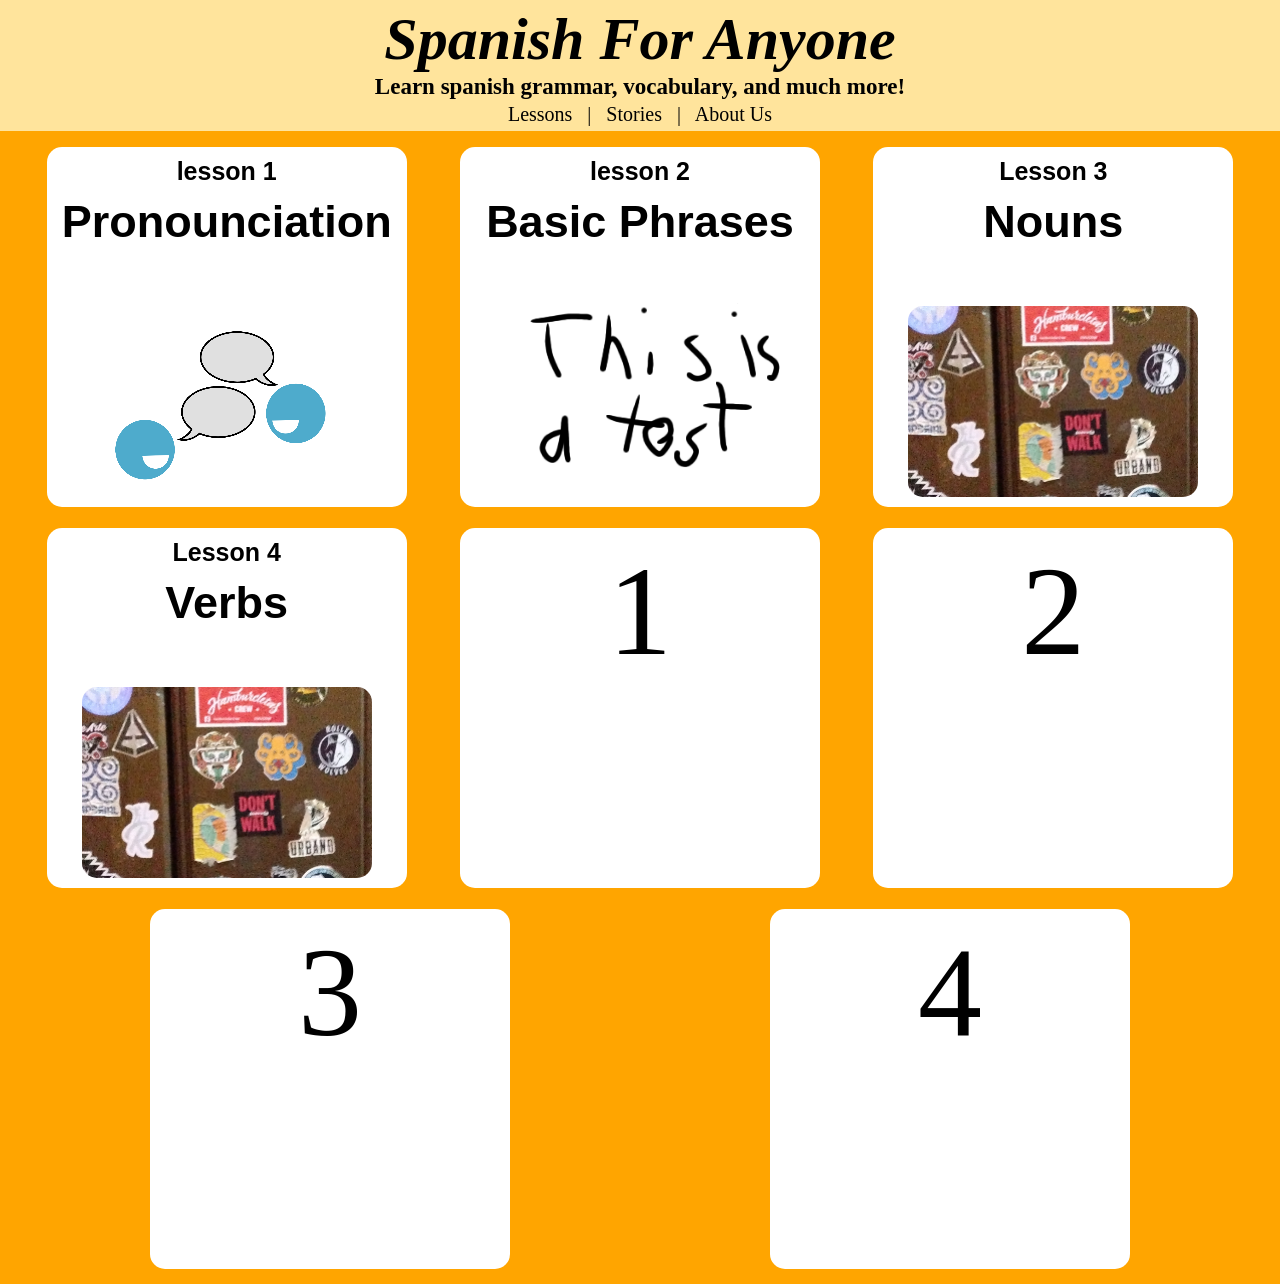
<file: SpanishForAnyone/index.html>
<!DOCTYPE html>

<meta name="viewport" content="width=device-width, initial-scale=1">

<html lang="en">

<head>
    <title>Bro Code</title>
    <link rel="stylesheet" href="Flexbox.css">
<body>
  
  <h1>Spanish For Anyone</h1>
  <h4>Learn spanish grammar, vocabulary, and much more!</h4>
  <p>Lessons &nbsp;&nbsp;| &nbsp;&nbsp;Stories &nbsp;&nbsp;| &nbsp;&nbsp;About Us</p>

    <div class="container">
      
      <!-- Pronounciation tab -->
      <a href="pronounciation.html">
        <div class="box" id="box1">

          <div class="header">
        <h2>lesson 1</h2>
        </div>
        
        <h3>Pronounciation</h3>

          <div class="image">
        <img src="talk.png" class="photo">
      </div>
      </div>
      </a>
        
        <!-- Basic Phrases -->
        <a href="pronounciation.html">
        <div class="box" id="box2">
          <div class="header">
        <h2>lesson 2</h2>
        </div>
        
        <h3>Basic Phrases</h3>

          <div class="image">
        <img src="Untitled3_20250601141752.png" class="photo">
      </div>
        </div>
        </a>
        
        <!-- Nouns -->
        <a href="nouns.html">
        <div class="box" id="box3">
          <div class="header">
        <h2>Lesson 3</h2>
        </div>
        
        <h3>Nouns</h3>

          <div class="image">
        <img src="stickerscropped.jpg" class="photo">
      </div>
        </div>
        </a>
        
        <!-- Verbs -->
        <a href="verbs(presentTense).html">
        <div class="box" id="box4">
          <div class="header">
        <h2>Lesson 4</h2>
        </div>
        
        <h3>Verbs</h3>

          <div class="image">
        <img src="stickerscropped.jpg" class="photo">
      </div>
        </div>
        </a>
        
        <div class="box" id="box1">1</div>
        <div class="box" id="box2">2</div>
        <div class="box" id="box3">3</div>
        <div class="box" id="box4">4</div>
    </div>
    
</body>
</html>
</file>
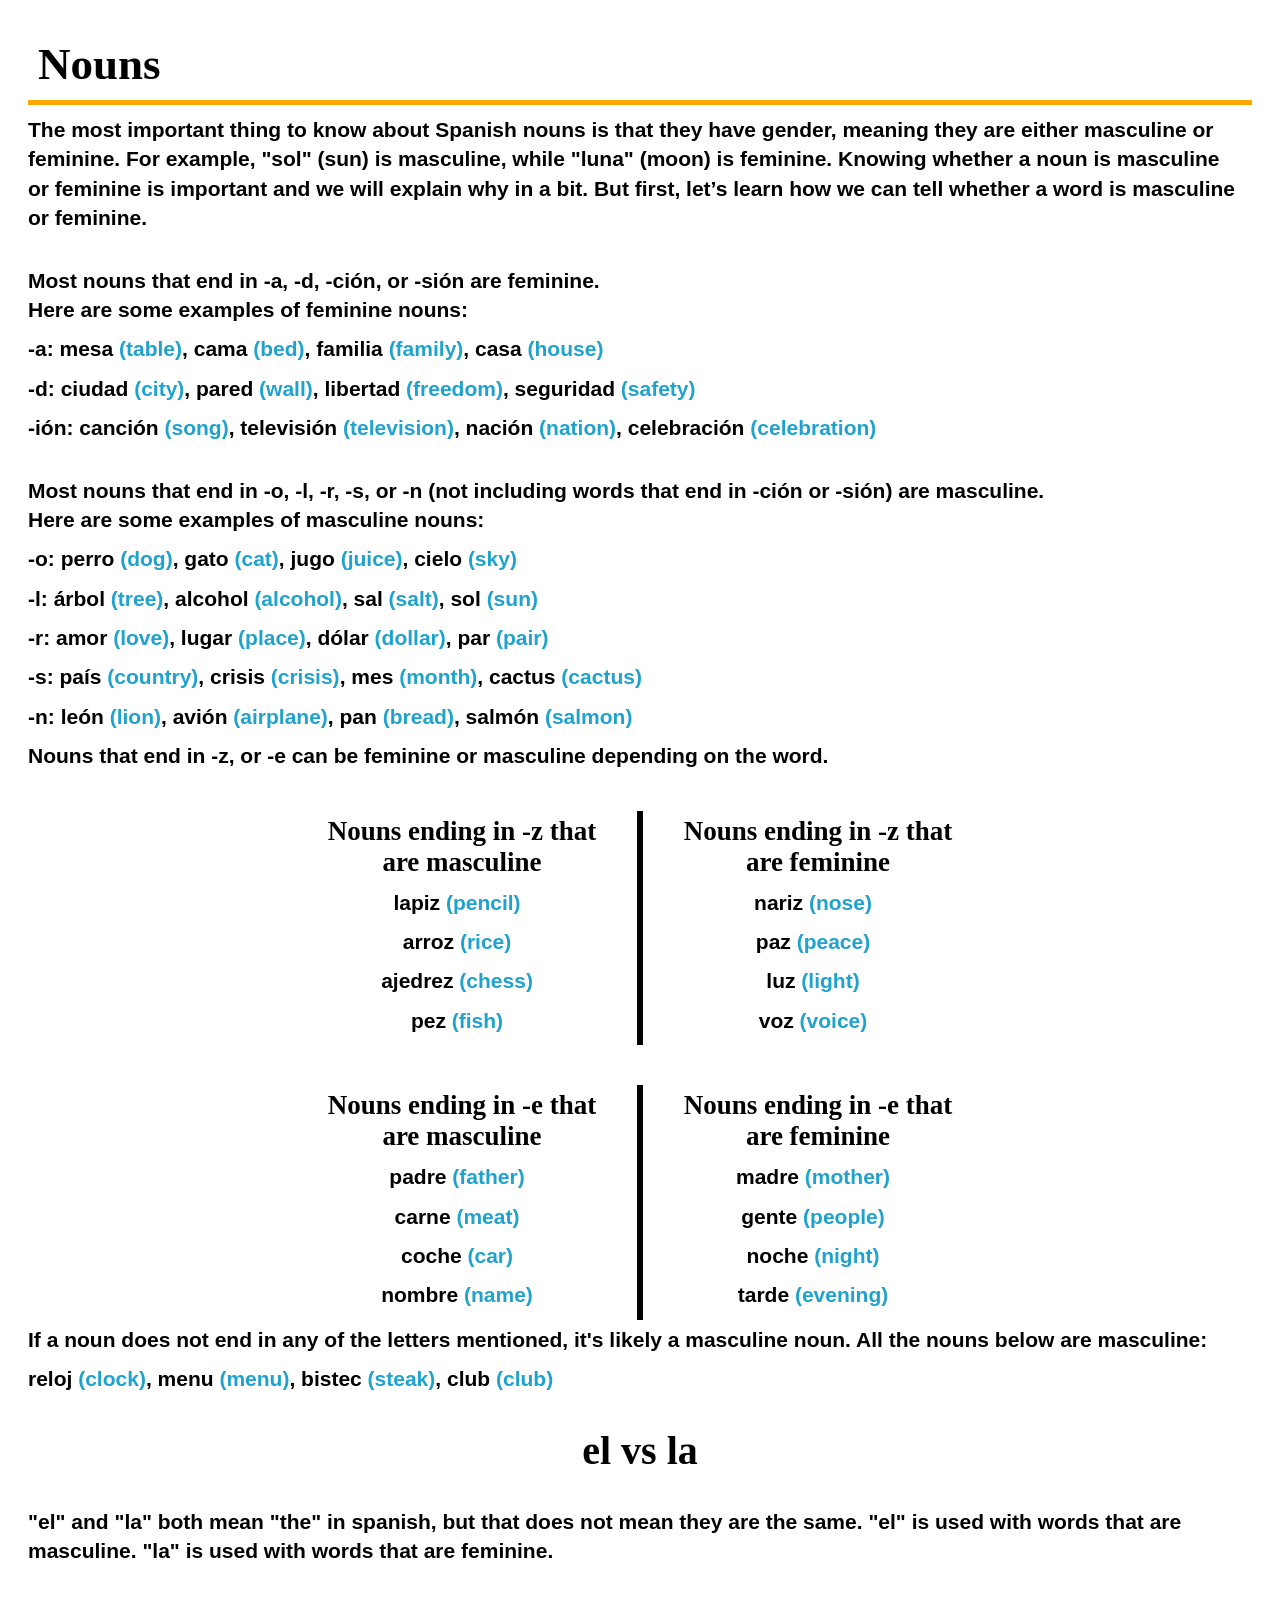
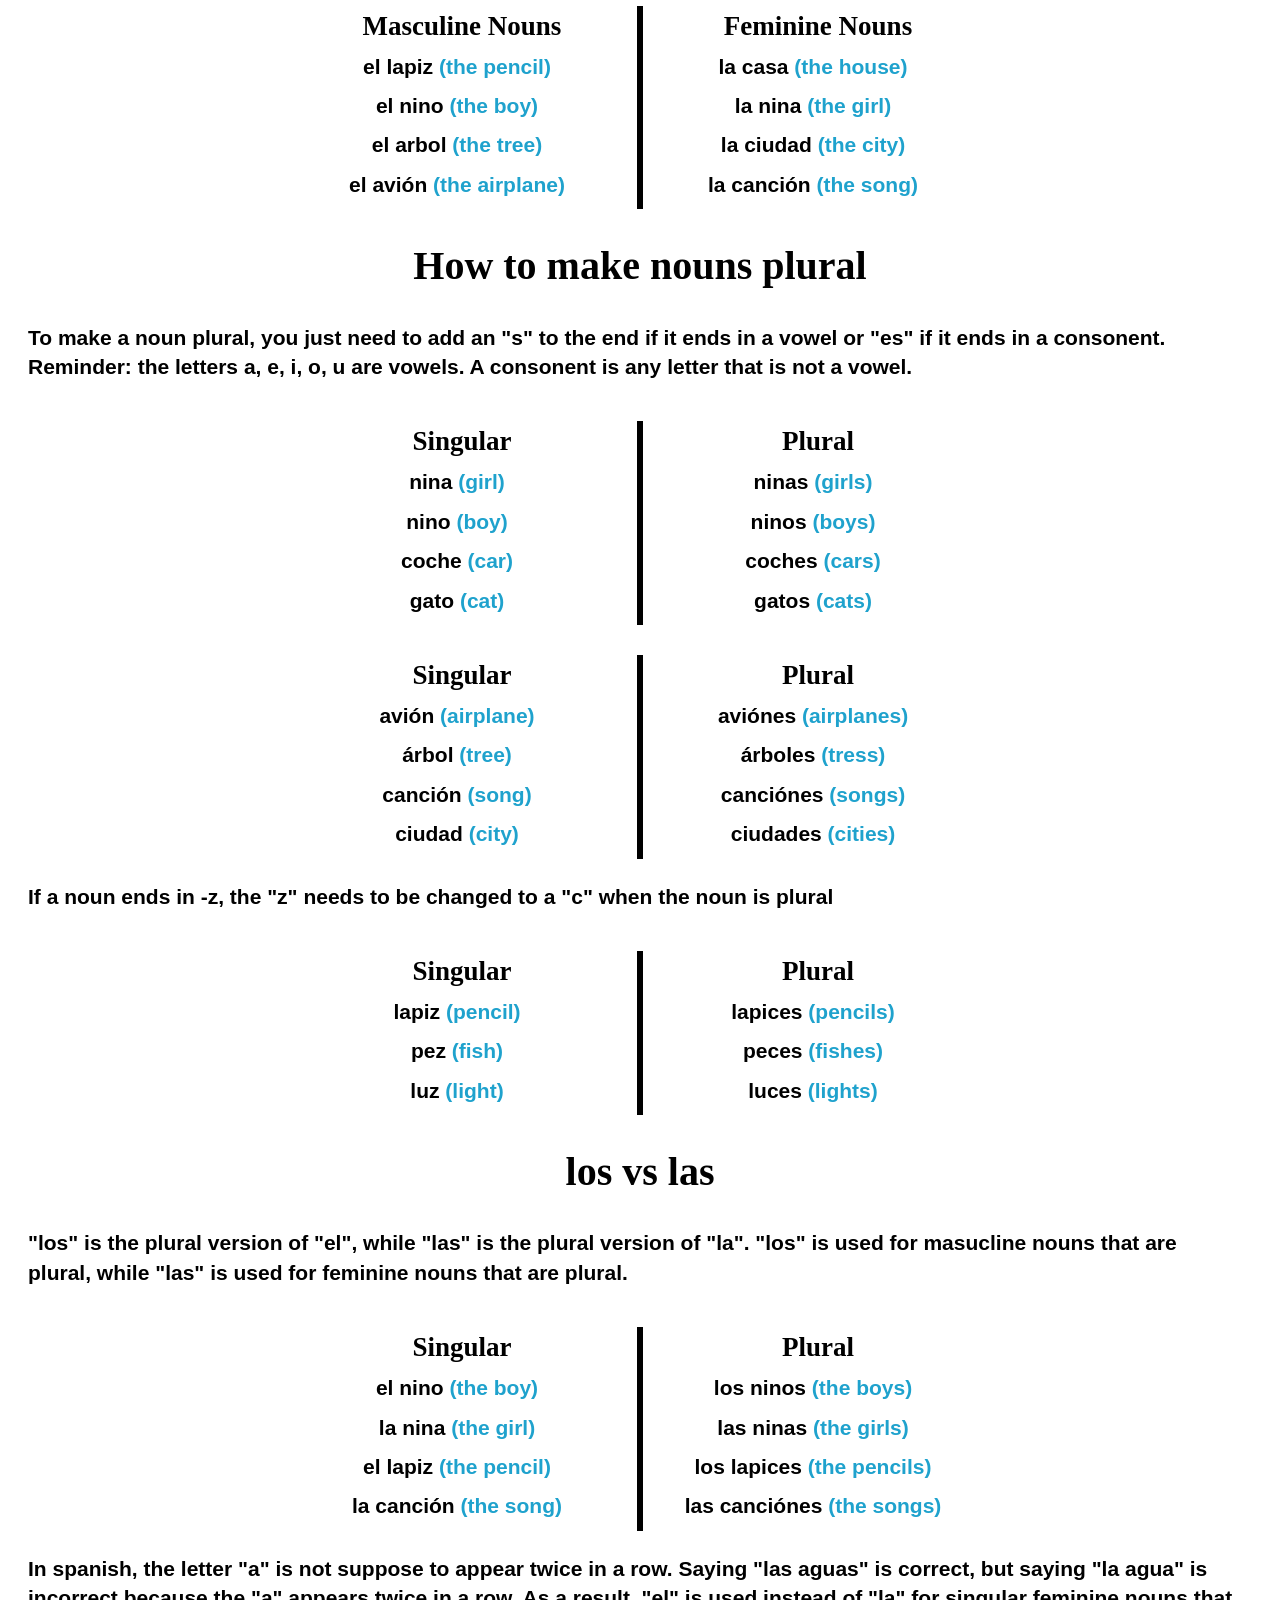
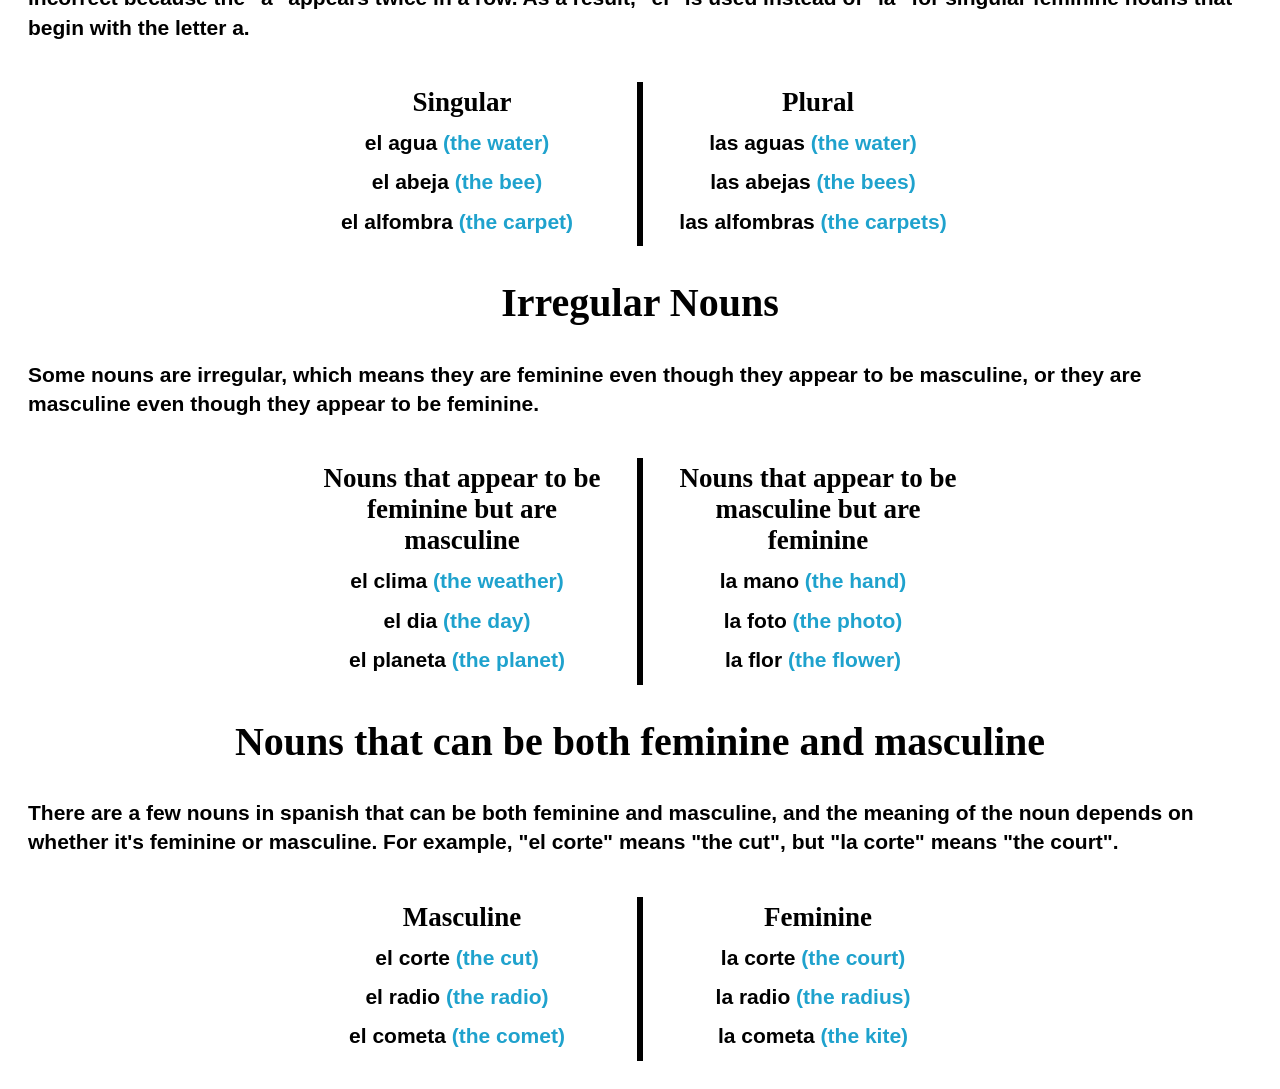
<file: SpanishForAnyone/nouns.html>
<!DOCTYPE html>

<meta name="viewport" content="width=device-width, initial-scale=1">


<html>
  
 <head>
  <title>Learn Spanish</title>
  <link href="lessons.css" type="text/css" rel="stylesheet" />
 </head>

<body>
<h1> Nouns </h1>
<hr>
<h3>The most important thing to know about Spanish nouns is that they have gender, meaning they are either masculine or feminine. For example, "sol" (sun) is masculine, while "luna" (moon) is feminine. Knowing whether a noun is masculine or feminine is important and we will explain why in a bit. But first, let’s learn how we can tell whether a word is masculine or feminine.</h3>

  <br>
  <h3>Most nouns that end in -a, -d, -ción, or -sión are feminine.<br>Here are some examples of feminine nouns:</h3>
  
  <h3>-a: mesa <span class="english">(table)</span>, cama <span class="english">(bed)</span>, familia <span class="english">(family)</span>, casa <span class="english">(house)</span></h3>
  <h3>-d: ciudad <span class="english">(city)</span>, pared <span class="english">(wall)</span>, libertad <span class="english">(freedom)</span>, seguridad <span class="english">(safety)</span></h3>
  <h3>-ión: canción <span class="english">(song)</span>, televisión <span class="english">(television)</span>, nación <span class="english">(nation)</span>, celebración <span class="english">(celebration)</span></h3>

  <br>
  <h3>Most nouns that end in -o, -l, -r, -s, or -n (not including words that end in -ción or -sión) are masculine.<br>Here are some examples of masculine nouns:</h3>
  
  <h3>-o: perro <span class="english">(dog)</span>, gato <span class="english">(cat)</span>, jugo <span class="english">(juice)</span>, cielo <span class="english">(sky)</span></h3>
  <h3>-l: árbol <span class="english">(tree)</span>, alcohol <span class="english">(alcohol)</span>, sal <span class="english">(salt)</span>, sol <span class="english">(sun)</span></h3>
  <h3>-r: amor <span class="english">(love)</span>, lugar <span class="english">(place)</span>, dólar <span class="english">(dollar)</span>, par <span class="english">(pair)</span></h3>
  <h3>-s: país <span class="english">(country)</span>, crisis <span class="english">(crisis)</span>, mes <span class="english">(month)</span>, cactus <span class="english">(cactus)</span></h3>
  <h3>-n: león <span class="english">(lion)</span>, avión <span class="english">(airplane)</span>, pan <span class="english">(bread)</span>, salmón <span class="english">(salmon)</span></h3>

  <h3>Nouns that end in -z, or -e can be feminine or masculine depending on the word.</h3>
  
  <div class="twoContainer">
    <div class="twoSub left"><h5>Nouns ending in -z that are masculine</h5><h3>lapiz <span class="english">(pencil)</span></h3><h3>arroz <span class="english">(rice)</span></h3><h3>ajedrez <span class="english">(chess)</span></h3><h3>pez <span class="english">(fish)</span></h3></div>
    <div class="twoSub right"><h5>Nouns ending in -z that are feminine</h5><h3>nariz <span class="english">(nose)</span></h3><h3>paz <span class="english">(peace)</span></h3><h3>luz <span class="english">(light)</span></h3><h3>voz <span class="english">(voice)</span></h3></div>
  </div>

  <h3></h3>

  <div class="twoContainer">
    <div class="twoSub left"><h5>Nouns ending in -e that are masculine</h5><h3>padre <span class="english">(father)</span></h3><h3>carne <span class="english">(meat)</span></h3><h3>coche <span class="english">(car)</span></h3><h3>nombre <span class="english">(name)</span></h3></div>
    <div class="twoSub right"><h5>Nouns ending in -e that are feminine</h5><h3>madre <span class="english">(mother)</span></h3><h3>gente <span class="english">(people)</span></h3><h3>noche <span class="english">(night)</span></h3><h3>tarde <span class="english">(evening)</span></h3></div>
  </div>
  
  <h3>If a noun does not end in any of the letters mentioned, it's likely a masculine noun. All the nouns below are masculine:</h3>
  
  <h3>reloj <span class="english">(clock)</span>, menu <span class="english">(menu)</span>, bistec <span class="english">(steak)</span>, club <span class="english">(club)</span></h3>

  <h2>el vs la</h2>

  <h3>"el" and "la" both mean "the" in spanish, but that does not mean they are the same. "el" is used with words that are masculine. "la" is used with words that are feminine.</h3>
  
  <div class="twoContainer">
    <div class="twoSub left"><h5>Masculine Nouns</h5><h3>el lapiz <span class="english">(the pencil)</span></h3><h3>el nino <span class="english">(the boy)</span></h3><h3>el arbol <span class="english">(the tree)</span></h3><h3>el avión <span class="english">(the airplane)</span></h3></div>
    <div class="twoSub right"><h5>Feminine Nouns</h5><h3>la casa <span class="english">(the house)</span></h3><h3>la nina <span class="english">(the girl)</span></h3><h3>la ciudad <span class="english">(the city)</span></h3><h3>la canción <span class="english">(the song)</span></h3></div>
  </div>

  <h2>How to make nouns plural</h2>

  <h3>To make a noun plural, you just need to add an "s" to the end if it ends in a vowel or "es" if it ends in a consonent. Reminder: the letters a, e, i, o, u are vowels. A consonent is any letter that is not a vowel.</h3>

  <div class="twoContainer">
    <div class="twoSub left"><h5>Singular</h5><h3>nina <span class="english">(girl)</span></h3><h3>nino <span class="english">(boy)</span></h3><h3>coche <span class="english">(car)</span></h3><h3>gato <span class="english">(cat)</span></h3></div>
    <div class="twoSub right"><h5>Plural</h5><h3>ninas <span class="english">(girls)</span></h3><h3>ninos <span class="english">(boys)</span></h3><h3>coches <span class="english">(cars)</span></h3><h3>gatos <span class="english">(cats)</span></h3></div>
  </div>

  <div class="twoContainer">
    <div class="twoSub left"><h5>Singular</h5><h3>avión <span class="english">(airplane)</span></h3><h3>árbol <span class="english">(tree)</span></h3><h3>canción <span class="english">(song)</span></h3><h3>ciudad <span class="english">(city)</span></h3></div>
    <div class="twoSub right"><h5>Plural</h5><h3>aviónes <span class="english">(airplanes)</span></h3><h3>árboles <span class="english">(tress)</span></h3><h3>canciónes <span class="english">(songs)</span></h3><h3>ciudades <span class="english">(cities)</span></h3></div>
  </div>

  <br>
  <h3>If a noun ends in -z, the "z" needs to be changed to a "c" when the noun is plural</h3>
  <div class="twoContainer">
    <div class="twoSub left"><h5>Singular</h5><h3>lapiz <span class="english">(pencil)</span></h3><h3>pez <span class="english">(fish)</span></h3><h3>luz <span class="english">(light)</span></h3></div>
    <div class="twoSub right"><h5>Plural</h5><h3>lapices <span class="english">(pencils)</span></h3><h3>peces <span class="english">(fishes)</span></h3><h3>luces <span class="english">(lights)</span></h3></div>
  </div>

  <h2>los vs las</h2>
  <h3>"los" is the plural version of "el", while "las" is the plural version of "la". "los" is used for masucline nouns that are plural, while "las" is used for feminine nouns that are plural.</h3>
  <div class="twoContainer">
    <div class="twoSub left"><h5>Singular</h5><h3>el nino <span class="english">(the boy)</span></h3><h3>la nina <span class="english">(the girl)</span></h3><h3>el lapiz <span class="english">(the pencil)</span></h3><h3>la canción <span class="english">(the song)</span></h3></div>
    <div class="twoSub right"><h5>Plural</h5><h3>los ninos <span class="english">(the boys)</span></h3><h3>las ninas <span class="english">(the girls)</span></h3><h3>los lapices <span class="english">(the pencils)</span></h3><h3>las canciónes <span class="english">(the songs)</span></h3></div>
  </div>

  <br>

  <h3>In spanish, the letter "a" is not suppose to appear twice in a row. Saying "las aguas" is correct, but saying "la agua" is incorrect because the "a" appears twice in a row. As a result, "el" is used instead of "la" for singular feminine nouns that begin with the letter a.</h3>
  <div class="twoContainer">
    <div class="twoSub left"><h5>Singular</h5><h3>el agua <span class="english">(the water)</span></h3><h3>el abeja <span class="english">(the bee)</span></h3><h3>el alfombra <span class="english">(the carpet)</span></h3></div>
    <div class="twoSub right"><h5>Plural</h5><h3>las aguas <span class="english">(the water)</span></h3><h3>las abejas <span class="english">(the bees)</span></h3><h3>las alfombras <span class="english">(the carpets)</span></h3></div>
  </div>

  <h2>Irregular Nouns</h2>

  <h3>Some nouns are irregular, which means they are feminine even though they appear to be masculine, or they are masculine even though they appear to be feminine.</h3>

  <div class="twoContainer">
    <div class="twoSub left"><h5>Nouns that appear to be feminine but are masculine</h5><h3>el clima <span class="english">(the weather)</span></h3><h3>el dia <span class="english">(the day)</span></h3><h3>el planeta <span class="english">(the planet)</span></h3></div>
    <div class="twoSub right"><h5>Nouns that appear to be masculine but are feminine</h5><h3>la mano <span class="english">(the hand)</span></h3><h3>la foto <span class="english">(the photo)</span></h3><h3>la flor <span class="english">(the flower)</span></h3></div>
  </div>

  <h2>Nouns that can be both feminine and masculine</h2>

  <h3>There are a few nouns in spanish that can be both feminine and masculine, and the meaning of the noun depends on whether it's feminine or masculine. For example, "el corte" means "the cut", but "la corte" means "the court".</h3>

  <div class="twoContainer">
    <div class="twoSub left"><h5>Masculine</h5><h3>el corte <span class="english">(the cut)</span></h3><h3>el radio <span class="english">(the radio)</span></h3><h3>el cometa <span class="english">(the comet)</span></h3></div>
    <div class="twoSub right"><h5>Feminine</h5><h3>la corte <span class="english">(the court)</span></h3><h3>la radio <span class="english">(the radius)</span></h3><h3>la cometa <span class="english">(the kite)</span></h3></div>
  </div>

</body>
</html>
</file>
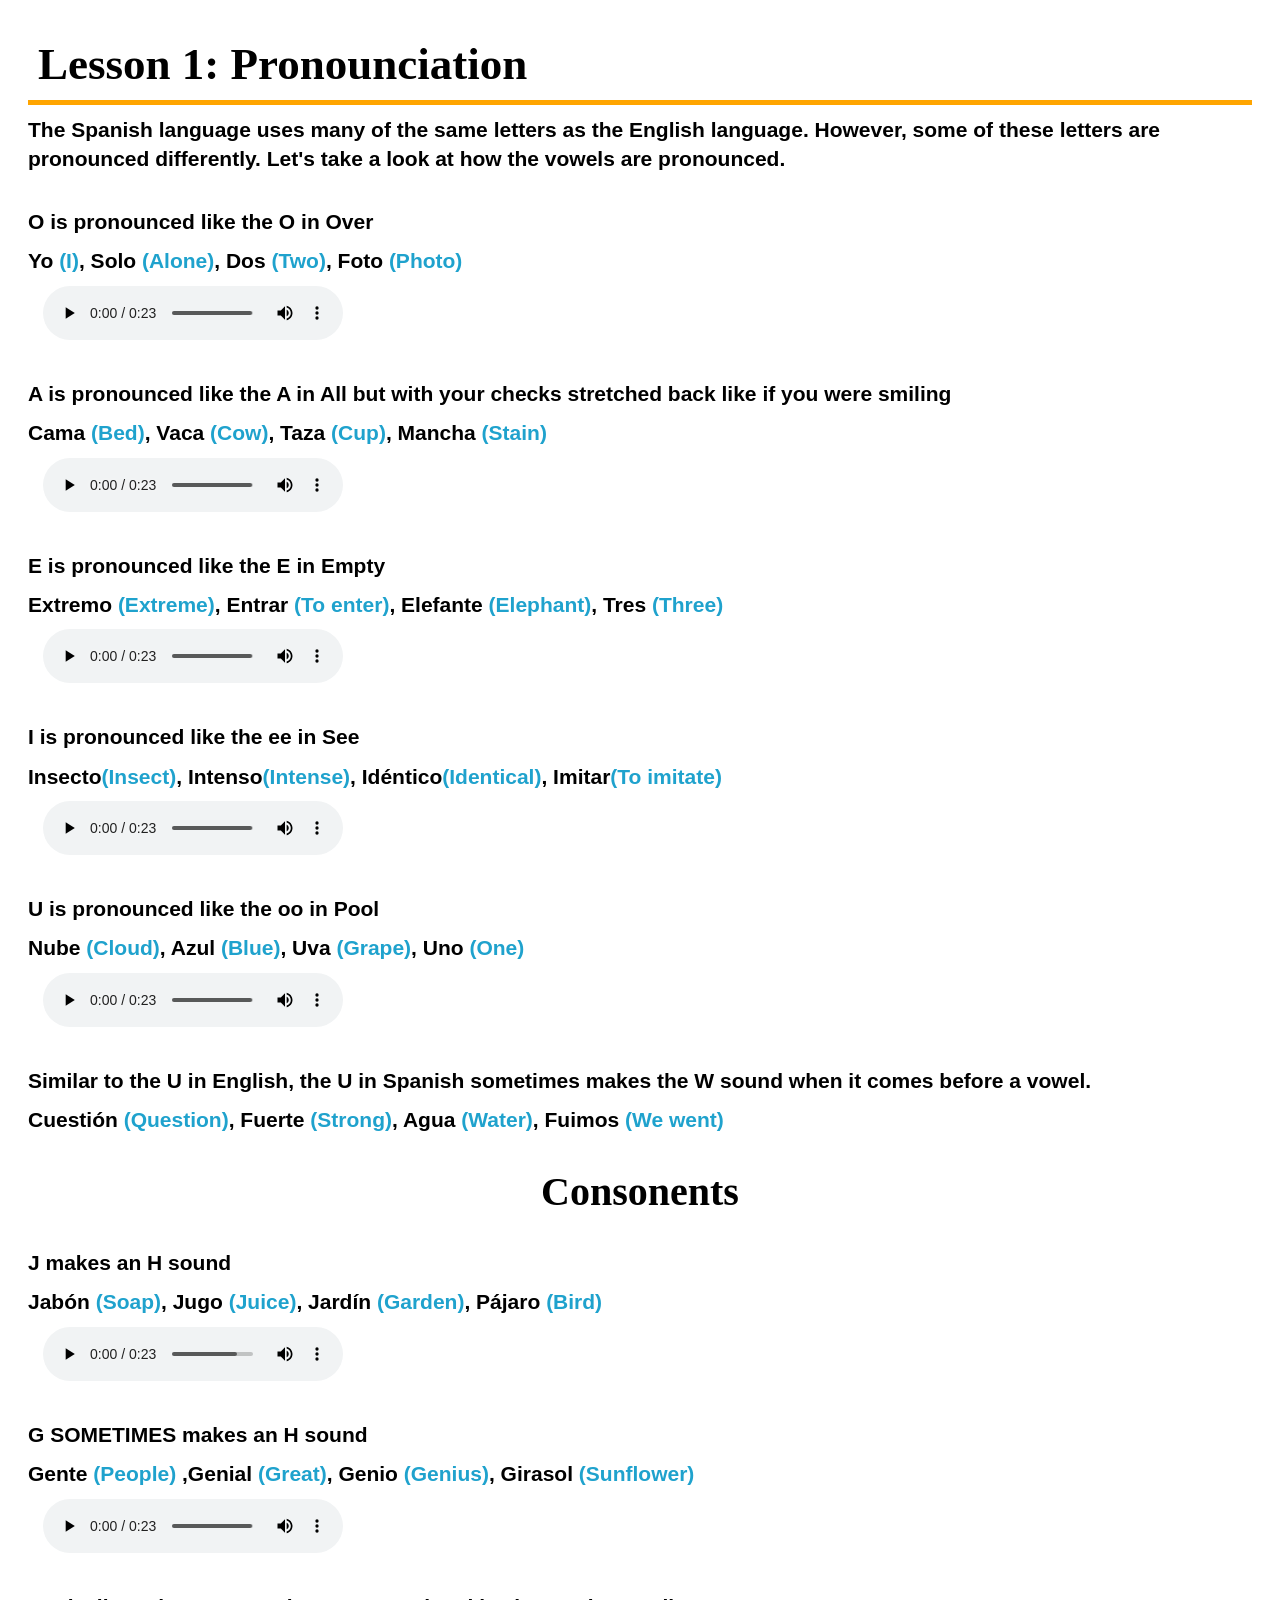
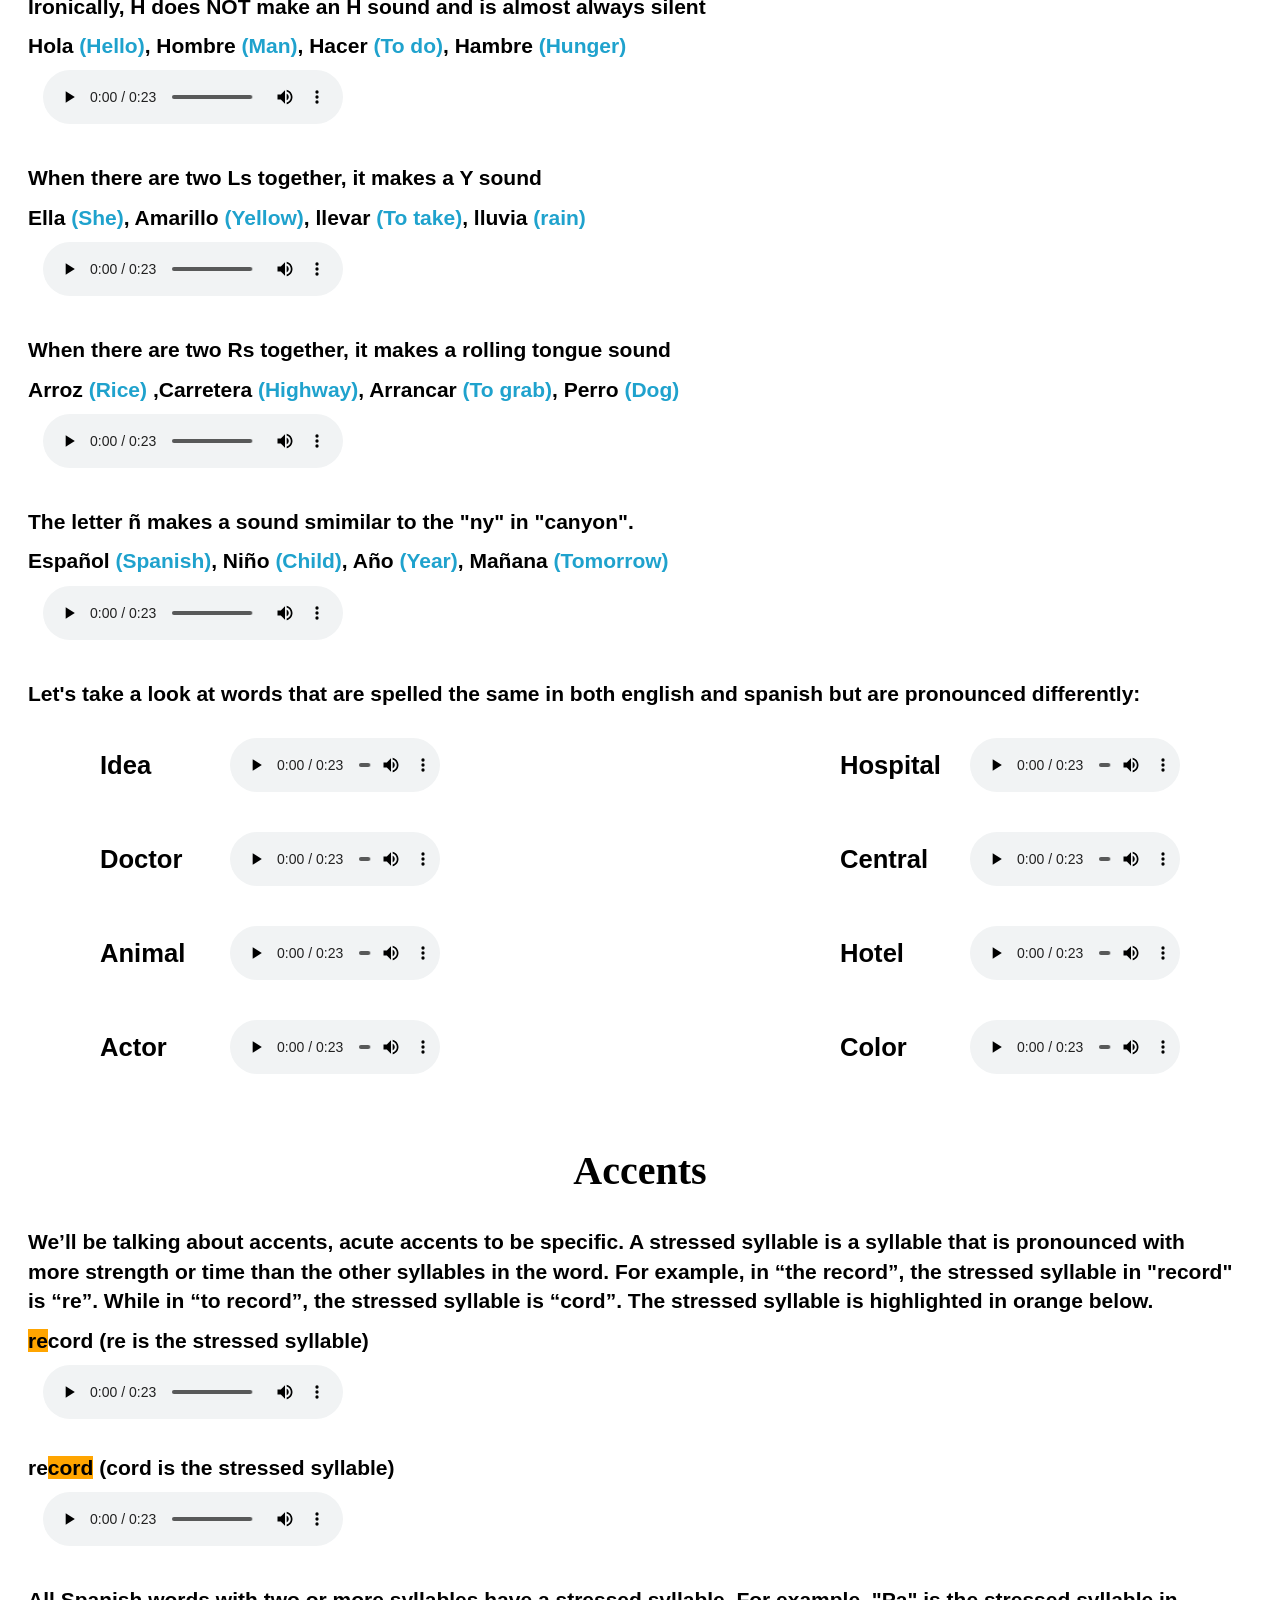
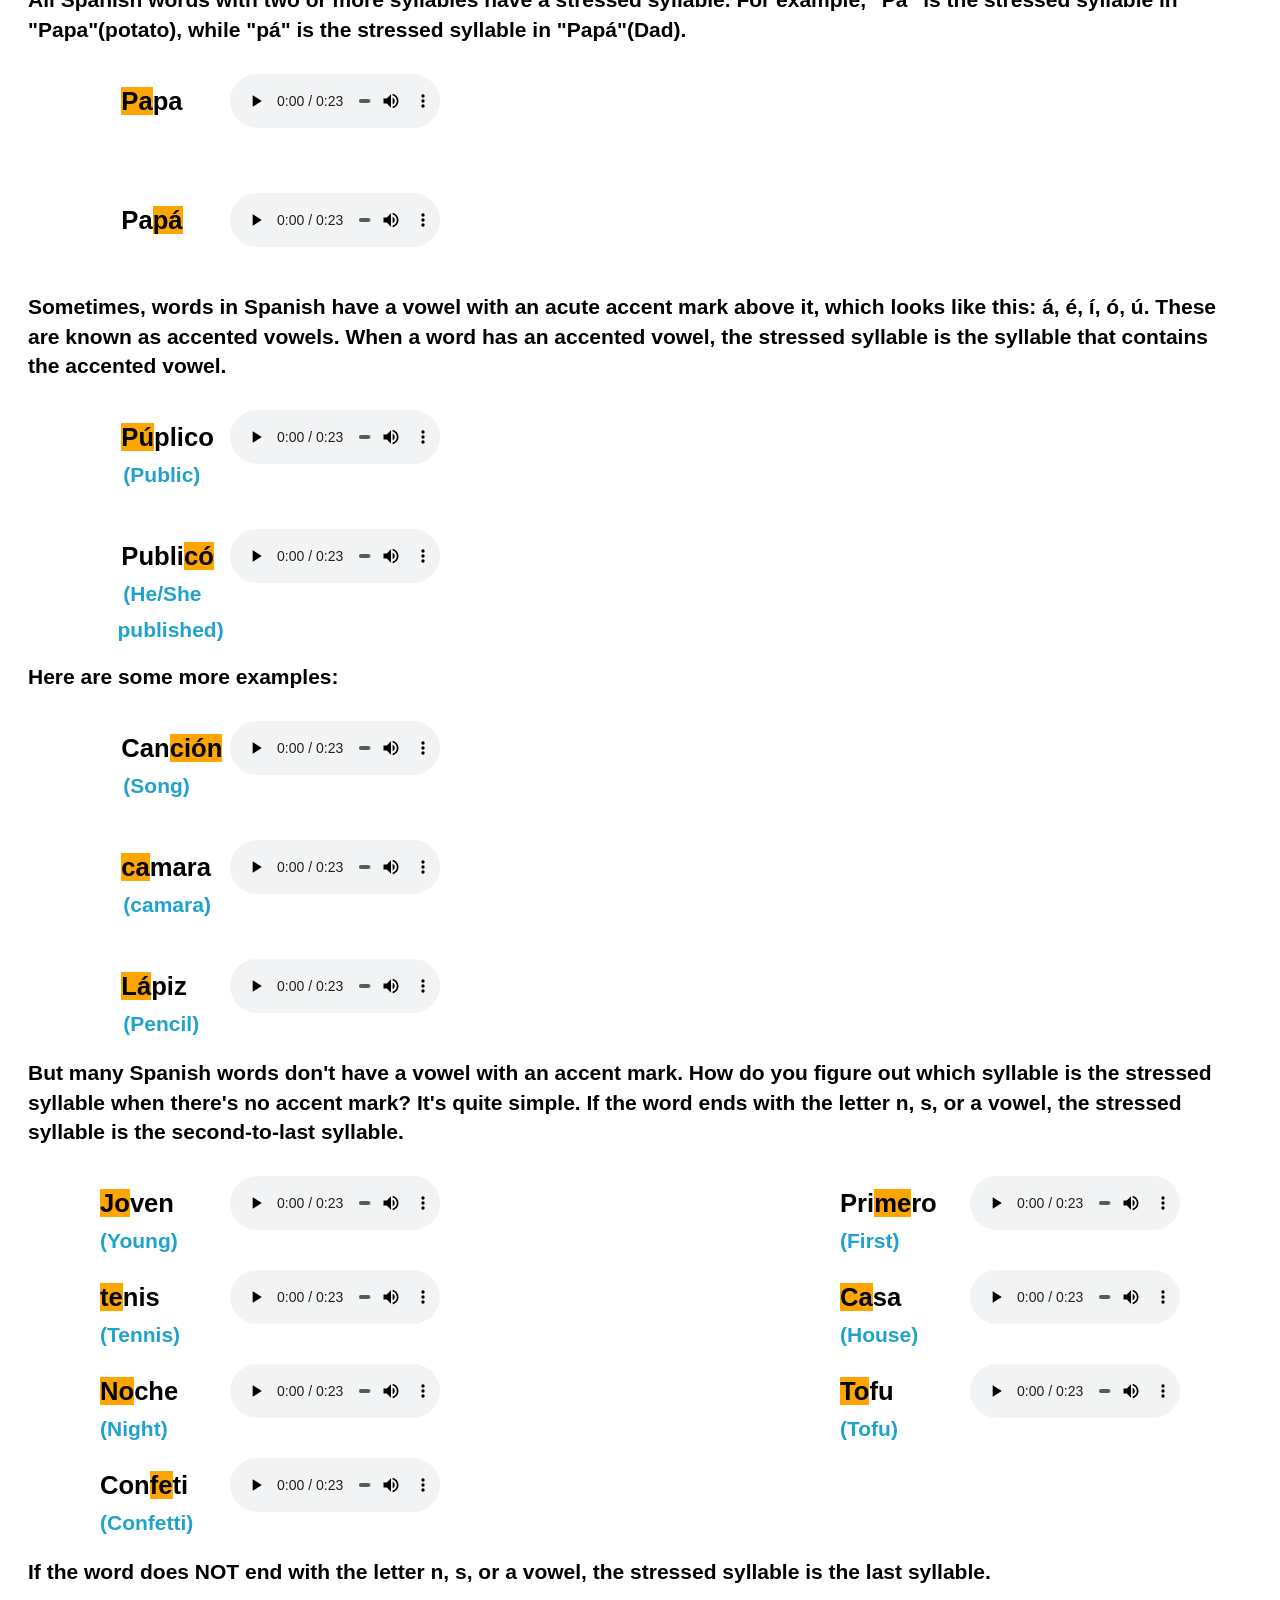
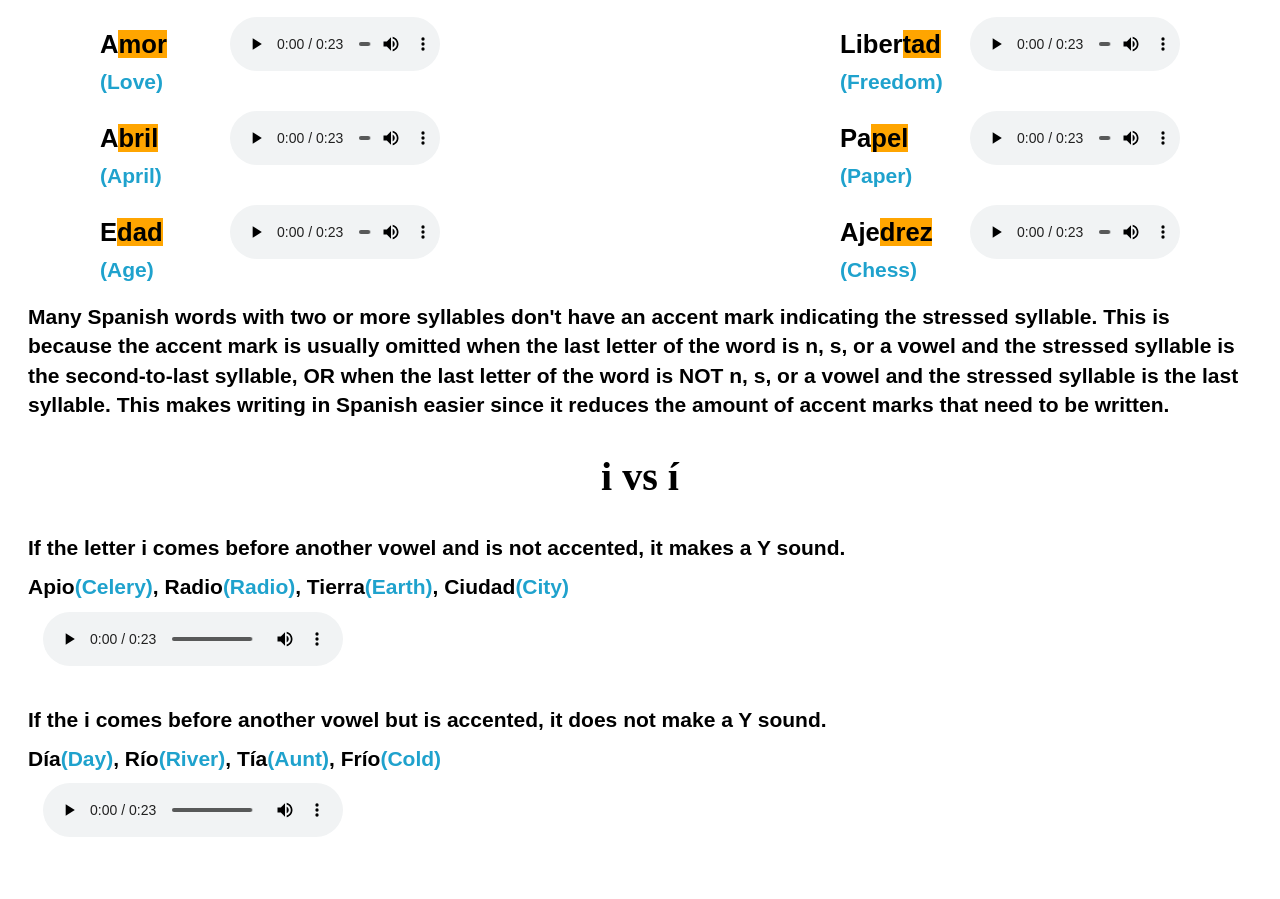
<file: SpanishForAnyone/pronounciation.html>
<!DOCTYPE html>

<meta name="viewport" content="width=device-width, initial-scale=1">

<html>
  
 <head>
  <title>Learn Spanish</title>
  <link href="lessons.css" type="text/css" rel="stylesheet" />
 </head>
 
 <body>
   
  <h1>Lesson 1: Pronounciation</h1>
  <hr>
  <h3>The Spanish language uses many of the same letters as the English language. However, some of these letters are pronounced differently. Let's take a look at how the vowels are pronounced.</h3>
  <h2></h2>
  
  <!-- O -->
  <h3>O is pronounced like the O in Over</h3>
  <h3 class="examples">Yo <span class="english">(I)</span>, Solo <span class="english">(Alone)</span>, Dos <span class="english">(Two)</span>, Foto <span class="english">(Photo)</span></h3>
  
  <audio controls>
  <source src="song.mp3" type="audio/mpeg">
  Your browser does not support the audio element.
  </audio>
  
  <!-- A -->
  <h3>A is pronounced like the A in All but with your checks stretched back like if you were smiling</h3>
  <h3 class="examples">Cama <span class="english">(Bed)</span>, Vaca <span class="english">(Cow)</span>, Taza <span class="english">(Cup)</span>, Mancha <span class="english">(Stain)</span></h3>
  
  <audio controls>
  <source src="song.mp3" type="audio/mpeg">
  Your browser does not support the audio element.
  </audio>
  
  <!-- E -->
  <h3>E is pronounced like the E in Empty</h3>
  <h3 class="examples">Extremo <span class="english">(Extreme)</span>, Entrar <span class="english">(To enter)</span>, Elefante <span class="english">(Elephant)</span>, Tres <span class="english">(Three)</span></h3>
  
  <audio controls>
  <source src="song.mp3" type="audio/mpeg">
  Your browser does not support the audio element.
  </audio>
  
    <!-- I -->
    <h3>I is pronounced like the ee in See</h3>
  <h3 class="examples">Insecto<span class="english">(Insect)</span>, Intenso<span class="english">(Intense)</span>, Idéntico<span class="english">(Identical)</span>, Imitar<span class="english">(To imitate)</span></h3>
  
  <audio controls>
  <source src="song.mp3" type="audio/mpeg">
  Your browser does not support the audio element.
  </audio>
  
  <!-- U -->
  <h3>U is pronounced like the oo in Pool</h3>
  <h3 class="examples">Nube <span class="english">(Cloud)</span>, Azul <span class="english">(Blue)</span>, Uva <span class="english">(Grape)</span>, Uno <span class="english">(One)</span></h3>
  
  <audio controls>
  <source src="song.mp3" type="audio/mpeg">
  Your browser does not support the audio element.
  </audio>
  
  <h3>Similar to the U in English, the U in Spanish sometimes makes the W sound when it comes before a vowel.</h3>
  
  <h3 class="examples">Cuestión <span class="english">(Question)</span>, Fuerte <span class="english">(Strong)</span>, Agua <span class="english">(Water)</span>, Fuimos <span class="english">(We went)</span></h3>
  
  
  <!-- Consonents -->
  <h2>Consonents</h2>
  
  <!-- J -->
  <h3>J makes an H sound</h3>
  
  <h3 class="examples">Jabón <span class="english">(Soap)</span>, Jugo <span class="english">(Juice)</span>, Jardín <span class="english">(Garden)</span>, Pájaro <span class="english">(Bird)</span></h3>
  
  <audio controls>
  <source src="song.mp3" type="audio/mpeg">
  Your browser does not support the audio element.
  </audio>
  
  <!-- G -->
  <h3>G SOMETIMES makes an H sound</h3>
  
  <h3 class="examples">Gente <span class="english">(People)</span> ,Genial <span class="english">(Great)</span>, Genio <span class="english">(Genius)</span>, Girasol <span class="english">(Sunflower)</span></h3>
  
  <audio controls>
  <source src="song.mp3" type="audio/mpeg">
  Your browser does not support the audio element.
  </audio>
  
  <!-- H -->
  <h3>Ironically, H does NOT make an H sound and is almost always silent</h3>
  
  <h3 class="examples">Hola <span class="english">(Hello)</span>, Hombre <span class="english">(Man)</span>, Hacer <span class="english">(To do)</span>, Hambre <span class="english">(Hunger)</span></h3>
  
  <audio controls>
  <source src="song.mp3" type="audio/mpeg">
  Your browser does not support the audio element.
  </audio>
  
  <!-- LL -->
  <h3>When there are two Ls together, it makes a Y sound</h3>
  
  <h3 class="examples">Ella <span class="english">(She)</span>, Amarillo <span class="english">(Yellow)</span>, llevar <span class="english">(To take)</span>, lluvia <span class="english">(rain)</span></h3>
  
  <audio controls>
  <source src="song.mp3" type="audio/mpeg">
  Your browser does not support the audio element.
  </audio>
  
  <!-- RR -->
  <h3>When there are two Rs together, it makes a rolling tongue sound</h3>
  
  <h3 class="examples">Arroz <span class="english">(Rice)</span> ,Carretera <span class="english">(Highway)</span>, Arrancar <span class="english">(To grab)</span>, Perro <span class="english">(Dog)</span></h3>
  
  <audio controls>
  <source src="song.mp3" type="audio/mpeg">
  Your browser does not support the audio element.
  </audio>
  
  
  <!-- ñ -->
  <h3>The letter ñ makes a sound smimilar to the "ny" in "canyon".</h3>
  
  <h3 class="examples">Español <span class="english">(Spanish)</span>, Niño <span class="english">(Child)</span>, Año <span class="english">(Year)</span>, Mañana <span class="english">(Tomorrow)</span></h3>
  
  <audio controls>
  <source src="song.mp3" type="audio/mpeg">
  Your browser does not support the audio element.
  </audio>
  
  <!-- Same -->
  <h3>Let's take a look at words that are spelled the same in both english and spanish but are pronounced differently:</h3>
  
  <div class="pContainer">
  <div class="sameContainer">
  <h3>Idea</h3>
  <audio controls>
  <source src="song.mp3" type="audio/mpeg">
  Your browser does not support the audio element.
  </audio>
  
  <h3>Doctor</h3>
  <audio controls>
  <source src="song.mp3" type="audio/mpeg">
  Your browser does not support the audio element.
  </audio>
  
  <h3>Animal</h3>
  <audio controls>
  <source src="song.mp3" type="audio/mpeg">
  Your browser does not support the audio element.
  </audio>
  
  <h3>Actor</h3>
  <audio controls>
  <source src="song.mp3" type="audio/mpeg">
  Your browser does not support the audio element.
  </audio>
  </div>
  
  <div class="sameContainer">
  <h3>Hospital</h3>
  <audio controls>
  <source src="song.mp3" type="audio/mpeg">
  Your browser does not support the audio element.
  </audio>
  
  <h3>Central</h3>
  <audio controls>
  <source src="song.mp3" type="audio/mpeg">
  Your browser does not support the audio element.
  </audio>
  
  <h3>Hotel</h3>
  <audio controls>
  <source src="song.mp3" type="audio/mpeg">
  Your browser does not support the audio element.
  </audio>
  
  <h3>Color</h3>
  <audio controls>
  <source src="song.mp3" type="audio/mpeg">
  Your browser does not support the audio element.
  </audio>
  </div>
  
  </div>
  
  
  <!-- accents -->
  
  <h2>Accents</h2>
  
  <h3>We’ll be talking about accents, acute accents to be specific. A stressed syllable is a syllable that is pronounced with more strength or time than the other syllables in the word. For example, in “the record”, the stressed syllable in "record" is “re”. While in “to record”, the stressed syllable is “cord”. The stressed syllable is highlighted in orange below.</h3>
  
  <h3 class="examples"><span class="highlighted">re</span>cord (re is the stressed syllable)</h3>
  <audio controls>
  <source src="song.mp3" type="audio/mpeg">
  Your browser does not support the audio element.
  </audio>
  
  <h3 class="examples">re<span class="highlighted">cord</span> (cord is the stressed syllable)</h3>
  <audio controls>
  <source src="song.mp3" type="audio/mpeg">
  Your browser does not support the audio element.
  </audio>
  
  <h3>All Spanish words with two or more syllables have a stressed syllable. For example, "Pa" is the stressed syllable in "Papa"(potato), while "pá" is the stressed syllable in "Papá"(Dad).</h3>
  
  <div class="pContainer">
  <div class="sameContainer">
  <h3>&nbsp;&nbsp;&nbsp;<span class="highlighted">Pa</span>pa</h3>
  <audio controls>
  <source src="song.mp3" type="audio/mpeg">
  Your browser does not support the audio element.
  </audio>
  </div>
  </div>
  
  <div class="pContainer">
  <div class="sameContainer">
  <h3>&nbsp;&nbsp;&nbsp;Pa<span class="highlighted">pá</span></h3>
  <audio controls>
  <source src="song.mp3" type="audio/mpeg">
  Your browser does not support the audio element.
  </audio>
  </div>
  </div>
  
  <h3>Sometimes, words in Spanish have a vowel with an acute accent mark above it, which looks like this: á, é, í, ó, ú. These are known as accented vowels. When a word has an accented vowel, the stressed syllable is the syllable that contains the accented vowel.</h3>

  <div class="pContainer">
  <div class="sameContainer">
  <h3>&nbsp;&nbsp;&nbsp;<span class="highlighted">Pú</span>plico<br><span class="english">&nbsp;&nbsp;&nbsp;&nbsp;(Public)</span></h3>
  <audio controls>
  <source src="song.mp3" type="audio/mpeg">
  Your browser does not support the audio element.
  </audio>
  </div>
  </div>
  
  <div class="pContainer">
  <div class="sameContainer">
  <h3>&nbsp;&nbsp;&nbsp;Publi<span class="highlighted">có</span><br><span class="english">&nbsp;&nbsp;&nbsp;&nbsp;(He/She &nbsp;&nbsp;&nbsp;published)</span></h3>
  <audio controls>
  <source src="song.mp3" type="audio/mpeg">
  Your browser does not support the audio element.
  </audio>
  </div>
  </div>
  
  <h3>Here are some more examples:</h3>
  
  <div class="pContainer">
  <div class="sameContainer">
  <h3>&nbsp;&nbsp;&nbsp;Can<span class="highlighted">ción</span><br><span class="english">&nbsp;&nbsp;&nbsp;&nbsp;(Song)</span></h3>
  <audio controls>
  <source src="song.mp3" type="audio/mpeg">
  Your browser does not support the audio element.
  </audio>
  </div>
  </div>
  
  <div class="pContainer">
  <div class="sameContainer">
  <h3>&nbsp;&nbsp;&nbsp;<span class="highlighted">ca</span>mara<br><span class="english">&nbsp;&nbsp;&nbsp;&nbsp;(camara)</span></h3>
  <audio controls>
  <source src="song.mp3" type="audio/mpeg">
  Your browser does not support the audio element.
  </audio>
  </div>
  </div>
  
  <div class="pContainer">
  <div class="sameContainer">
  <h3>&nbsp;&nbsp;&nbsp;<span class="highlighted">Lá</span>piz<br><span class="english">&nbsp;&nbsp;&nbsp;&nbsp;(Pencil)</span></h3>
  <audio controls>
  <source src="song.mp3" type="audio/mpeg">
  Your browser does not support the audio element.
  </audio>
  </div>
  </div>
  
  <h3>But many Spanish words don't have a vowel with an accent mark. How do you figure out which syllable is the stressed syllable when there's no accent mark? It's quite simple. If the word ends with the letter n, s, or a vowel, the stressed syllable is the second-to-last syllable.</h3>
  
  <div class="pContainer">
  <div class="sameContainer">
  <h3><span class="highlighted">Jo</span>ven<br><span class="english">(Young)</span></h3>
  <audio controls>
  <source src="song.mp3" type="audio/mpeg">
  Your browser does not support the audio element.
  </audio>
  
  <h3><span class="highlighted">te</span>nis<br><span class="english">(Tennis)</span></h3>
  <audio controls>
  <source src="song.mp3" type="audio/mpeg">
  Your browser does not support the audio element.
  </audio>
  
  <h3><span class="highlighted">No</span>che<br><span class="english">(Night)</span></h3>
  <audio controls>
  <source src="song.mp3" type="audio/mpeg">
  Your browser does not support the audio element.
  </audio>
  
  <h3>Con<span class="highlighted">fe</span>ti<br><span class="english">(Confetti)</span></h3>
  <audio controls>
  <source src="song.mp3" type="audio/mpeg">
  Your browser does not support the audio element.
  </audio>
  </div>
  
  <div class="sameContainer three">
  <h3>Pri<span class="highlighted">me</span>ro<br><span class="english">(First)</span></h3>
  <audio controls>
  <source src="song.mp3" type="audio/mpeg">
  Your browser does not support the audio element.
  </audio>
  
  <h3><span class="highlighted">Ca</span>sa<br><span class="english">(House)</span></h3>
  <audio controls>
  <source src="song.mp3" type="audio/mpeg">
  Your browser does not support the audio element.
  </audio>
  
  <h3><span class="highlighted">To</span>fu<br><span class="english">(Tofu)</span></h3>
  <audio controls>
  <source src="song.mp3" type="audio/mpeg">
  Your browser does not support the audio element.
  </audio>
  </div>
  </div>

  <!-- Not N,S, or Vowel-->
  <h3>If the word does NOT end with the letter n, s, or a vowel, the stressed syllable is the last syllable.</h3>
  
  <div class="pContainer">
  <div class="sameContainer three">
  <h3>A<span class="highlighted">mor</span><br><span class="english">(Love)</span></h3>
  <audio controls>
  <source src="song.mp3" type="audio/mpeg">
  Your browser does not support the audio element.
  </audio>
  
  <h3>A<span class="highlighted">bril</span><br><span class="english">(April)</span></h3>
  <audio controls>
  <source src="song.mp3" type="audio/mpeg">
  Your browser does not support the audio element.
  </audio>
  
  <h3>E<span class="highlighted">dad</span><br><span class="english">(Age)</span></h3>
  <audio controls>
  <source src="song.mp3" type="audio/mpeg">
  Your browser does not support the audio element.
  </audio>
  </div>
  
  <div class="sameContainer three">
  <h3>Liber<span class="highlighted">tad</span><br><span class="english">(Freedom)</span></h3>
  <audio controls>
  <source src="song.mp3" type="audio/mpeg">
  Your browser does not support the audio element.
  </audio>
  
  <h3>Pa<span class="highlighted">pel</span><br><span class="english">(Paper)</span></h3>
  <audio controls>
  <source src="song.mp3" type="audio/mpeg">
  Your browser does not support the audio element.
  </audio>
  
  <h3>Aje<span class="highlighted">drez</span><br><span class="english">(Chess)</span></h3>
  <audio controls>
  <source src="song.mp3" type="audio/mpeg">
  Your browser does not support the audio element.
  </audio>
  </div>
  </div>
  
  <h3>Many Spanish words with two or more syllables don't have an accent mark indicating the stressed syllable. This is because the accent mark is usually omitted when the last letter of the word is n, s, or a vowel and the stressed syllable is the second-to-last syllable, OR when the last letter of the word is NOT n, s, or a vowel and the stressed syllable is the last syllable. This makes writing in Spanish easier since it reduces the amount of accent marks that need to be written.
</h3>

  <!-- i vs í -->
  
  <h2>i vs í</h2>

  <h3>If the letter i comes before another vowel and is not accented, it makes a Y sound.</h3>
  <h3 class="examples">Apio<span class="english">(Celery)</span>, Radio<span class="english">(Radio)</span>, Tierra<span class="english">(Earth)</span>, Ciudad<span class="english">(City)</span></h3>
  
  <audio controls>
  <source src="song.mp3" type="audio/mpeg">
  Your browser does not support the audio element.
  </audio>
  
  <h3>If the i comes before another vowel but is accented, it does not make a Y sound.</h3>
  <h3 class="examples">Día<span class="english">(Day)</span>, Río<span class="english">(River)</span>, Tía<span class="english">(Aunt)</span>, Frío<span class="english">(Cold)</span></h3>
  
  <audio controls>
  <source src="song.mp3" type="audio/mpeg">
  Your browser does not support the audio element.
  </audio>
  
 </body>
</html>
</file>
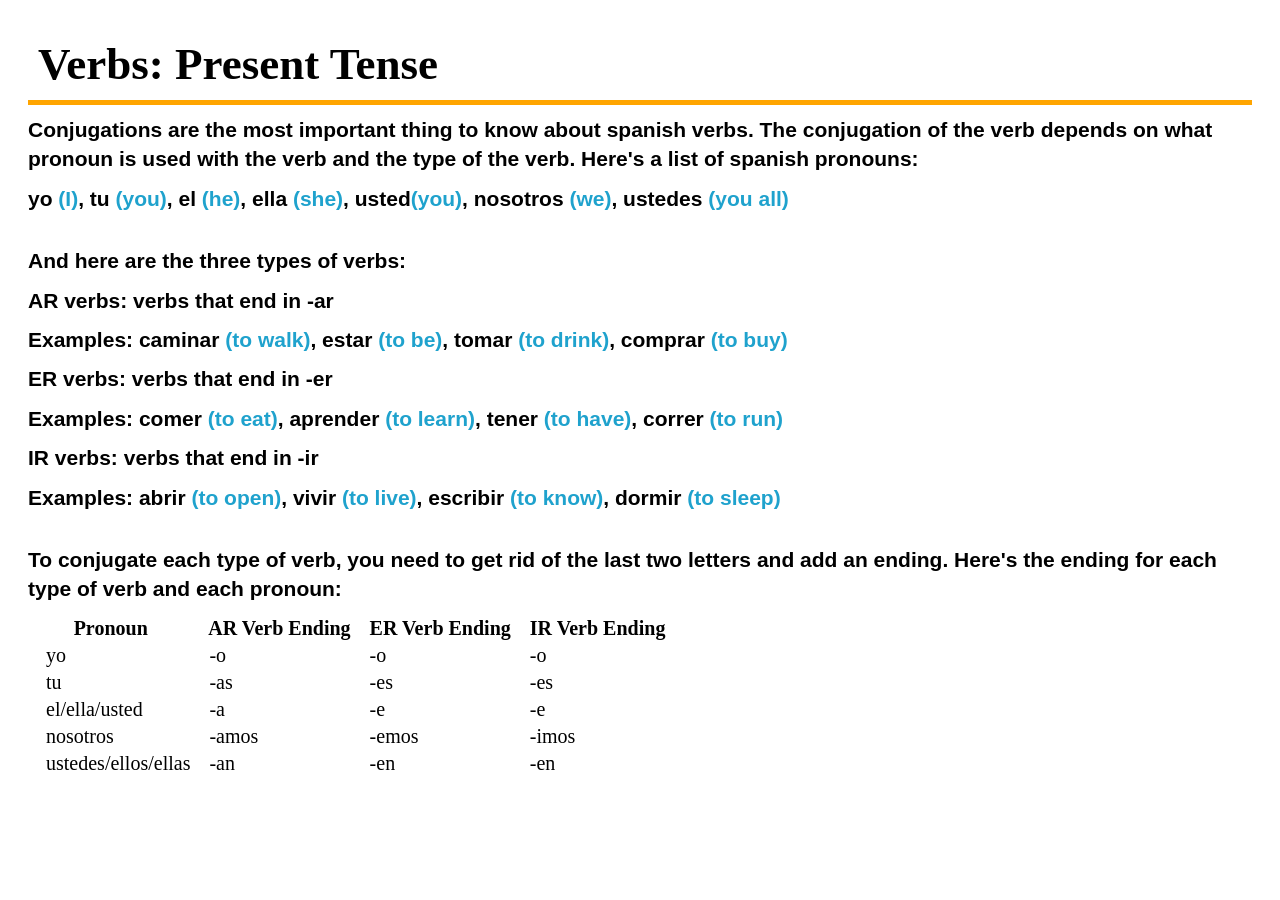
<file: SpanishForAnyone/verbs(presentTense).html>
<!DOCTYPE html>

<meta name="viewport" content="width=device-width, initial-scale=1">

<html lang="en">

<head>
    <title>Bro Code</title>
    <link rel="stylesheet" href="lessons.css">
<body>

    <h1>Verbs: Present Tense</h1>
    <hr>
    <h3>Conjugations are the most important thing to know about spanish verbs. The conjugation of the verb depends on what pronoun is used with the verb and the type of the verb. Here's a list of spanish pronouns:</h3>
    <h3>yo <span class="english">(I)</span>, tu <span class="english">(you)</span>, el <span class="english">(he)</span>, ella <span class="english">(she)</span>, usted<span class="english">(you)</span>, nosotros <span class="english">(we)</span>, ustedes <span class="english">(you all)</span></h3>
    <br>
    <h3>And here are the three types of verbs:</h3>
    <h3>AR verbs: verbs that end in -ar</h3>
    <h3>Examples: caminar <span class="english">(to walk)</span>, estar <span class="english">(to be)</span>, tomar <span class="english">(to drink)</span>, comprar <span class="english">(to buy)</span></h3>
    <h3>ER verbs: verbs that end in -er</h3>
    <h3>Examples: comer <span class="english">(to eat)</span>, aprender <span class="english">(to learn)</span>, tener <span class="english">(to have)</span>, correr <span class="english">(to run)</span></h3>
    <h3>IR verbs: verbs that end in -ir</h3>
    <h3>Examples: abrir <span class="english">(to open)</span>, vivir <span class="english">(to live)</span>, escribir <span class="english">(to know)</span>, dormir <span class="english">(to sleep)</span></h3>
    <br>
    <h3>To conjugate each type of verb, you need to get rid of the last two letters and add an ending. Here's the ending for each type of verb and each pronoun:</h3>

    <div class = "table">
        <table>
            <tr>
                <th>Pronoun</th>
                <th>&nbsp;&nbsp;&nbsp;AR Verb Ending</th>
                <th>&nbsp;&nbsp;&nbsp;ER Verb Ending</th>
                <th>&nbsp;&nbsp;&nbsp;IR Verb Ending</th>
            </tr>
            <tr>
                <td>&nbsp;&nbsp;&nbsp;yo</td>
                <td>&nbsp;&nbsp;&nbsp;-o</td>
                <td>&nbsp;&nbsp;&nbsp;-o</td>
                <td>&nbsp;&nbsp;&nbsp;-o</td>
            </tr>
            <tr>
                <td>&nbsp;&nbsp;&nbsp;tu</td>
                <td>&nbsp;&nbsp;&nbsp;-as</td>
                <td>&nbsp;&nbsp;&nbsp;-es</td>
                <td>&nbsp;&nbsp;&nbsp;-es</td>
            </tr>
            <tr>
                <td>&nbsp;&nbsp;&nbsp;el/ella/usted</td>
                <td>&nbsp;&nbsp;&nbsp;-a</td>
                <td>&nbsp;&nbsp;&nbsp;-e</td>
                <td>&nbsp;&nbsp;&nbsp;-e</td>
            </tr>
            <tr>
                <td>&nbsp;&nbsp;&nbsp;nosotros</td>
                <td>&nbsp;&nbsp;&nbsp;-amos</td>
                <td>&nbsp;&nbsp;&nbsp;-emos</td>
                <td>&nbsp;&nbsp;&nbsp;-imos</td>
            </tr>
            <tr>
                <td>&nbsp;&nbsp;&nbsp;ustedes/ellos/ellas</td>
                <td>&nbsp;&nbsp;&nbsp;-an</td>
                <td>&nbsp;&nbsp;&nbsp;-en</td>
                <td>&nbsp;&nbsp;&nbsp;-en</td>
            </tr>

        </table>
</body>
</html>
</file>
<file: SpanishForAnyone/Flexbox.css>
/* style.css */

body {
  margin: 0;
  background-color: #ffe49c;
}
h1 {
  text-align: center;
  font-size: 60px;
  margin: 0;
  padding: 5px 0 0 0;
  font-style: italic;
  font-family: serif;
}

h3 {
  font-size: 45px;
  padding: 0;
  margin: 0;
  font-family: sans-serif;
}

p {
  font-size: 20px;
  margin: 3px 0 5px 0;
  text-align: center;
}

.header {
  color: black;
}

h2 {
  font-size: 25px;
  padding: 0;
  margin: 0 0 10px 0;
  font-family: sans-serif;
}

h4 {
  text-align: center;
  font-size: 23px;
  margin: 0;
}

img {
  border-radius: 15px;
  margin: 0;
  width:290px; /*we now know width of img*/
  position:absolute;
  bottom: 10px;
  left: 35px;
}

.container{
    display: flex;
    justify-content: space-around;
    flex-wrap: wrap;
    padding: 10px 20px 0 20px;
    background-color: orange;
}

.box{
    width: 340px;
    height: 340px;
    font-size: 8em;
    text-align: center;
    border-radius: 15px;
    padding: 10px;
    margin: 6px 2px 15px 2px;
    background-color: white;
    position: relative;
}

a:link {
  color: black;
  background-color: transparent;
  text-decoration: none;
}
</file>
<file: SpanishForAnyone/lessons.css>
body {
  padding: 20px;
}

h1 {
  margin: 10px;
  font-size: 45px;
}

hr {
    width: 100%;
    height: 5px;
    background-color: orange;
    border: 0 none;
    margin-bottom: 10px;
    margin-top: 10px;
}

h2 {
  text-align: center;
  font-size: 40px;
}

h3 {
  margin: 5px 10px 10px 0;
  font-size: 21px;
  font-family: sans-serif;
  line-height: 1.4;
}

.english {
  margin: 20px 0 10px 0;
  font-size: 21px;
  font-family: sans-serif;
  line-height: 1.4;
  color: #1FA2CD;
}

h4 {
  margin: 20px 10px 10px 0;
  font-size: 21px;
  font-family: sans-serif;
  line-height: 1.4;
}

.examples {
  margin: 0 20px 10px 0;
}

audio {
  margin: 0 0 30px 15px;
  padding: 0;
}

.sameContainer{
    display: flex;
    justify-content: space-between;
    flex-wrap: wrap;
    padding: 0 10px;
    width: 340px;
}

.sameContainer audio {
  margin-right: 0;
  margin-bottom: 40px;
  width: 210px;
}

.sameContainer h3 {
  padding-top: 5px;
  width: 90px;
  font-size: 1.6em;
}

.pContainer {
  margin: 5px auto;
  display: flex;
  justify-content: space-between;
  flex-wrap: wrap;
  padding: 20px 0 0 0;
  max-width: 1100px;
}

.highlighted {
  background-color: orange;
}

.three {
  height: 280px;
}

.two {
  height: 200px;
}

.threePlusTitle {
  height: 400px;
  border-color: aquamarine;
}

p{
  width: 800px;
  font-size: 30px;
  text-align: center;
  background-color: aqua;
  margin: 0 auto;
}

.twoContainer {
  margin: 0px auto;
  display: flex;
  justify-content: center;
}

.twoSub {
  width: 350px;
  text-align: center;
  margin-top: 30px;
}

.left {
  border-right-style: solid;
  border-right-color: black;
}

.right {
  border-left-style: solid;
  border-left-color: black;
}

h5 {
  font-size: 27px;
  padding: 5px 20px;
  margin: 0;
}

tr {
  font-size: 20px;
}
</file>
